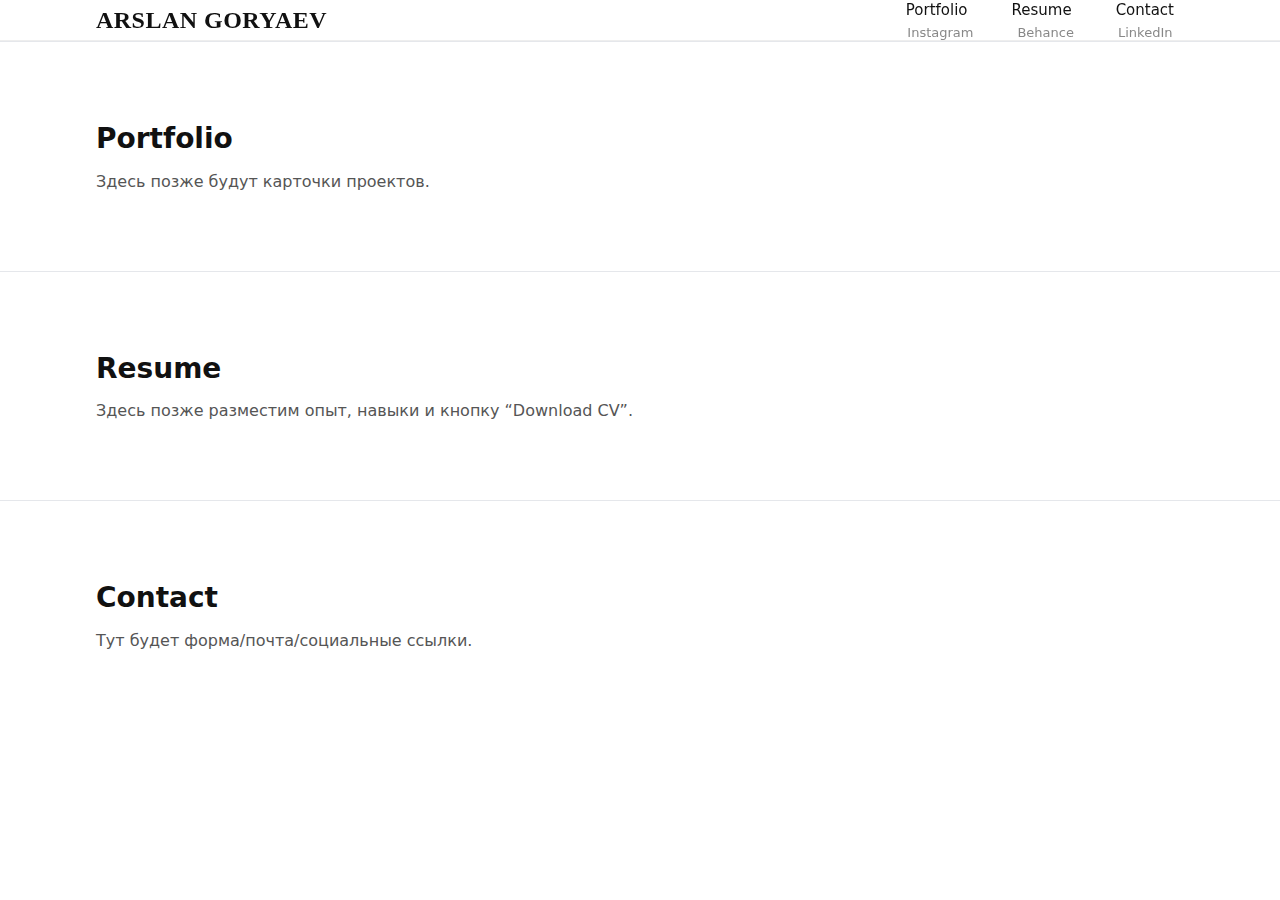
<file: index.html>
<!DOCTYPE html>
<html lang="en">

<head>
    <meta charset="UTF-8">
    <meta name="viewport" content="width=device-width, initial-scale=1.0">
    <title>Document</title>
    <link rel="stylesheet" href="css/style.css">

</head>



<body>
    <header class="header">
        <div class="container">
            <div class="header-inner">
                <!-- NAME / LOGO -->
                <div class="logo">ARSLAN GORYAEV</div>

                <nav class="nav" id="site-nav" aria-label="main-navigation">
                    <ul>
                        <li><a href="#portfolio">Portfolio</a></li>
                        <li><a href="#resume">Resume</a></li>
                        <li><a href="#contact">Contact</a></li>
                    </ul>

                    <ul class="nav-bottom">
                        <li><a href="https://www.instagram.com/ТВОЙ_НИК" target="_blank"
                                rel="noopener noreferrer">Instagram</a></li>
                        <li><a href="https://www.behance.net/ТВОЙ_НИК" target="_blank"
                                rel="noopener noreferrer">Behance</a></li>
                        <li><a href="https://www.linkedin.com/in/ТВОЙ_НИК" target="_blank"
                                rel="noopener noreferrer">LinkedIn</a></li>
                    </ul>
                </nav>

                <button class="burger" aria-label="Open menu" aria-expanded="false" aria-controls="site-nav">
                    <span class="burger-box">
                        <span class="burger-line"></span>
                        <span class="burger-line"></span>
                        <span class="burger-line"></span>
                    </span>
                </button>
            </div>
        </div>
    </header>

    <main>
        <section id="portfolio" class="section">
            <div class="container">
                <h2>Portfolio</h2>
                <p>Здесь позже будут карточки проектов.</p>
            </div>
        </section>

        <section id="resume" class="section">
            <div class="container">
                <h2>Resume</h2>
                <p>Здесь позже разместим опыт, навыки и кнопку “Download CV”.</p>
            </div>
        </section>

        <section id="contact" class="section">
            <div class="container">
                <h2>Contact</h2>
                <p>Тут будет форма/почта/социальные ссылки.</p>
            </div>
        </section>
    </main>

    <script>
        (function () {
            const burger = document.querySelector('.burger');
            const nav = document.getElementById('site-nav');

            if (!burger || !nav) return;

            // переключение меню
            burger.addEventListener('click', () => {
                const isOpen = nav.classList.toggle('is-open');
                burger.setAttribute('aria-expanded', String(isOpen));
                burger.setAttribute('aria-label', isOpen ? 'Close menu' : 'Open menu');
            });

            // закрыть меню при клике по ссылке
            nav.addEventListener('click', (e) => {
                if (e.target.matches('a')) {
                    nav.classList.remove('is-open');
                    burger.setAttribute('aria-expanded', 'false');
                    burger.setAttribute('aria-label', 'Open menu');
                }
            });

            // закрыть при клике вне меню (на мобильном)
            document.addEventListener('click', (e) => {
                const clickedInside = nav.contains(e.target) || burger.contains(e.target);
                if (!clickedInside && nav.classList.contains('is-open')) {
                    nav.classList.remove('is-open');
                    burger.setAttribute('aria-expanded', 'false');
                    burger.setAttribute('aria-label', 'Open menu');
                }
            });

            // esc для закрытия (удобно и доступно)
            document.addEventListener('keydown', (e) => {
                if (e.key === 'Escape' && nav.classList.contains('is-open')) {
                    nav.classList.remove('is-open');
                    burger.setAttribute('aria-expanded', 'false');
                    burger.setAttribute('aria-label', 'Open menu');
                }
            });
        })();


        // === Подсветка активного пункта при скролле ===
        const navLinks = Array.from(document.querySelectorAll('.nav a[href^="#"]'));
        const sections = navLinks
            .map(link => document.querySelector(link.getAttribute('href')))
            .filter(Boolean);

        // функция установки активного класса
        function setActive(id) {
            navLinks.forEach(a => {
                const match = a.getAttribute('href') === `#${id}`;
                a.classList.toggle('is-active', match);
            });
        }

        // IntersectionObserver: отмечаем секцию, которая находится в центре вьюпорта
        const io = new IntersectionObserver(entries => {
            entries.forEach(entry => {
                if (entry.isIntersecting) setActive(entry.target.id);
            });
        }, {
            root: null,
            threshold: 0.5,           // ~половина секции видна
            rootMargin: '-20% 0px -20% 0px' // смещаем “фокус” чуть к середине
        });

        sections.forEach(sec => io.observe(sec));

        // при клике по ссылке сразу подсветим соответствующий пункт
        navLinks.forEach(a => {
            a.addEventListener('click', () => {
                const id = a.getAttribute('href').slice(1);
                setActive(id);
            });
        });

        // при загрузке страницы учтём якорь в URL, если есть
        window.addEventListener('load', () => {
            const id = location.hash?.slice(1);
            if (id) setActive(id);
        });
    </script>



</body>



</html>
</file>
<file: css/style.css>
@charset "UTF-8";

*{
    margin:0;
    padding:0;
    box-sizing: border-box;
}

/* 1) Базовая типографика */
body {
  font-family: system-ui, -apple-system, "Segoe UI", Roboto, Inter, Arial, sans-serif;
  color: #111;
}

/* 2) Центрирующий контейнер: фиксируем комфортную ширину и боковые поля */
.container {
  max-width: 1120px;
  margin: 0 auto;
  padding: 0 16px; /* чтобы контент не прилипал к краям на мобильных */
}

.header {
  position: sticky;
  top: 0;
  background: rgba(255, 255, 255, 0.8);
  backdrop-filter: blur(8px);
  border-bottom: 1px solid #eee;
  z-index: 100;
  overflow: visible;
}

.header-inner{
    display:flex;
    align-items: center;
    justify-content: space-between;
    position: relative;
}


.logo {
    font-weight:600;
    font-size:24px;
    letter-spacing: 0.02em;
    font-family:Georgia, 'Times New Roman', Times, serif;
}

/* 6) Все ссылки на сайте */
a {
  cursor: pointer; /* ← можно добавить сюда */
}


/* Общий стиль ссылок */
.nav a {
  text-decoration: none;
  color: #111;
  font-weight: 500;
  font-size: 15px;
  padding: 8px 10px;
  border-radius: 8px;
  transition: background 0.2s;
}

.nav a:hover {
  background: #f3f4f6;
}



/* Основное меню (Portfolio, Resume, Contact) */
.nav ul {
  list-style: none;
  display: flex;
  gap: 24px;
  justify-content: center;
  align-items: center;
}

/* Нижнее меню с соцсетями */
.nav-bottom {
  margin-top: 6px;
  display: flex;
  gap: 16px;
  font-size: 13px;       /* меньше, чем 15px в основном меню */
  opacity: 0.7;
}


.nav-bottom a {
  color: #555;
  font-weight: 400;       /* чуть тоньше */
  font-size: 13px;        /* продублируем для надёжности */
  transition: color 0.2s, opacity 0.2s;
}

.nav-bottom a:hover {
  color: #000;
  opacity: 1;
  text-decoration: underline;
}


.burger {
  display: none;
  width: 40px; height: 40px;
  border: 1px solid #e5e7eb; border-radius: 10px;
  background: #fff;
}

.burger-box { display: inline-flex; flex-direction: column; gap: 6px; }
.burger-line {
  display: block; width: 18px; height: 2px; background: #111;
}

/* Плавный скролл к якорям */
html { scroll-behavior: smooth; }

/* Базовые отступы секций */
.section {
  padding: 80px 0; /* вертикальные отступы */
  border-top: 1px solid #e5e7eb; /* тонкая разделительная линия, как у референса */
}

/* Чтобы якорь не прятался под фиксированной шапкой */
:target {
  scroll-margin-top: 80px; /* приблизительно высота шапки */
}

/* Заголовки секций */
.section h2 {
  font-size: 28px;
  line-height: 1.2;
  margin-bottom: 16px;
}
.section p { color:#555; }







@media (max-width: 768px) {
  .burger { 
    display: inline-flex; 
    align-items: center; 
    justify-content: center; 
    position: relative; 
    z-index: 1100; /* кнопка над остальным, но ниже самого меню мы поставим ещё больше */
  }

  .nav {
    position: absolute;
    top: calc(100% + 8px);   /* сразу под .header-inner */
    left: 0;
    right: 0;
    margin: 0 16px;          /* как у контейнера по краям */
    background: #fff;
    border: 1px solid #e5e7eb; 
    border-radius: 12px;
    padding: 12px;
    display: none;
    box-shadow: 0 10px 30px rgba(0,0,0,.06);
    z-index: 1200;           /* ← меню выше кнопки/шапки */
    pointer-events: auto;    /* на всякий случай */
  }

  .nav ul { 
    flex-direction: column; 
    align-items: flex-start; 
    gap: 10px; 
  }

  .nav a{
    display: block;          /* крупнее зона тапа */
    width: 100%;
    padding: 10px 12px;      /* чуть больше отступы для пальца */
  }

  .nav.is-open { display: block; }
}
</file>
